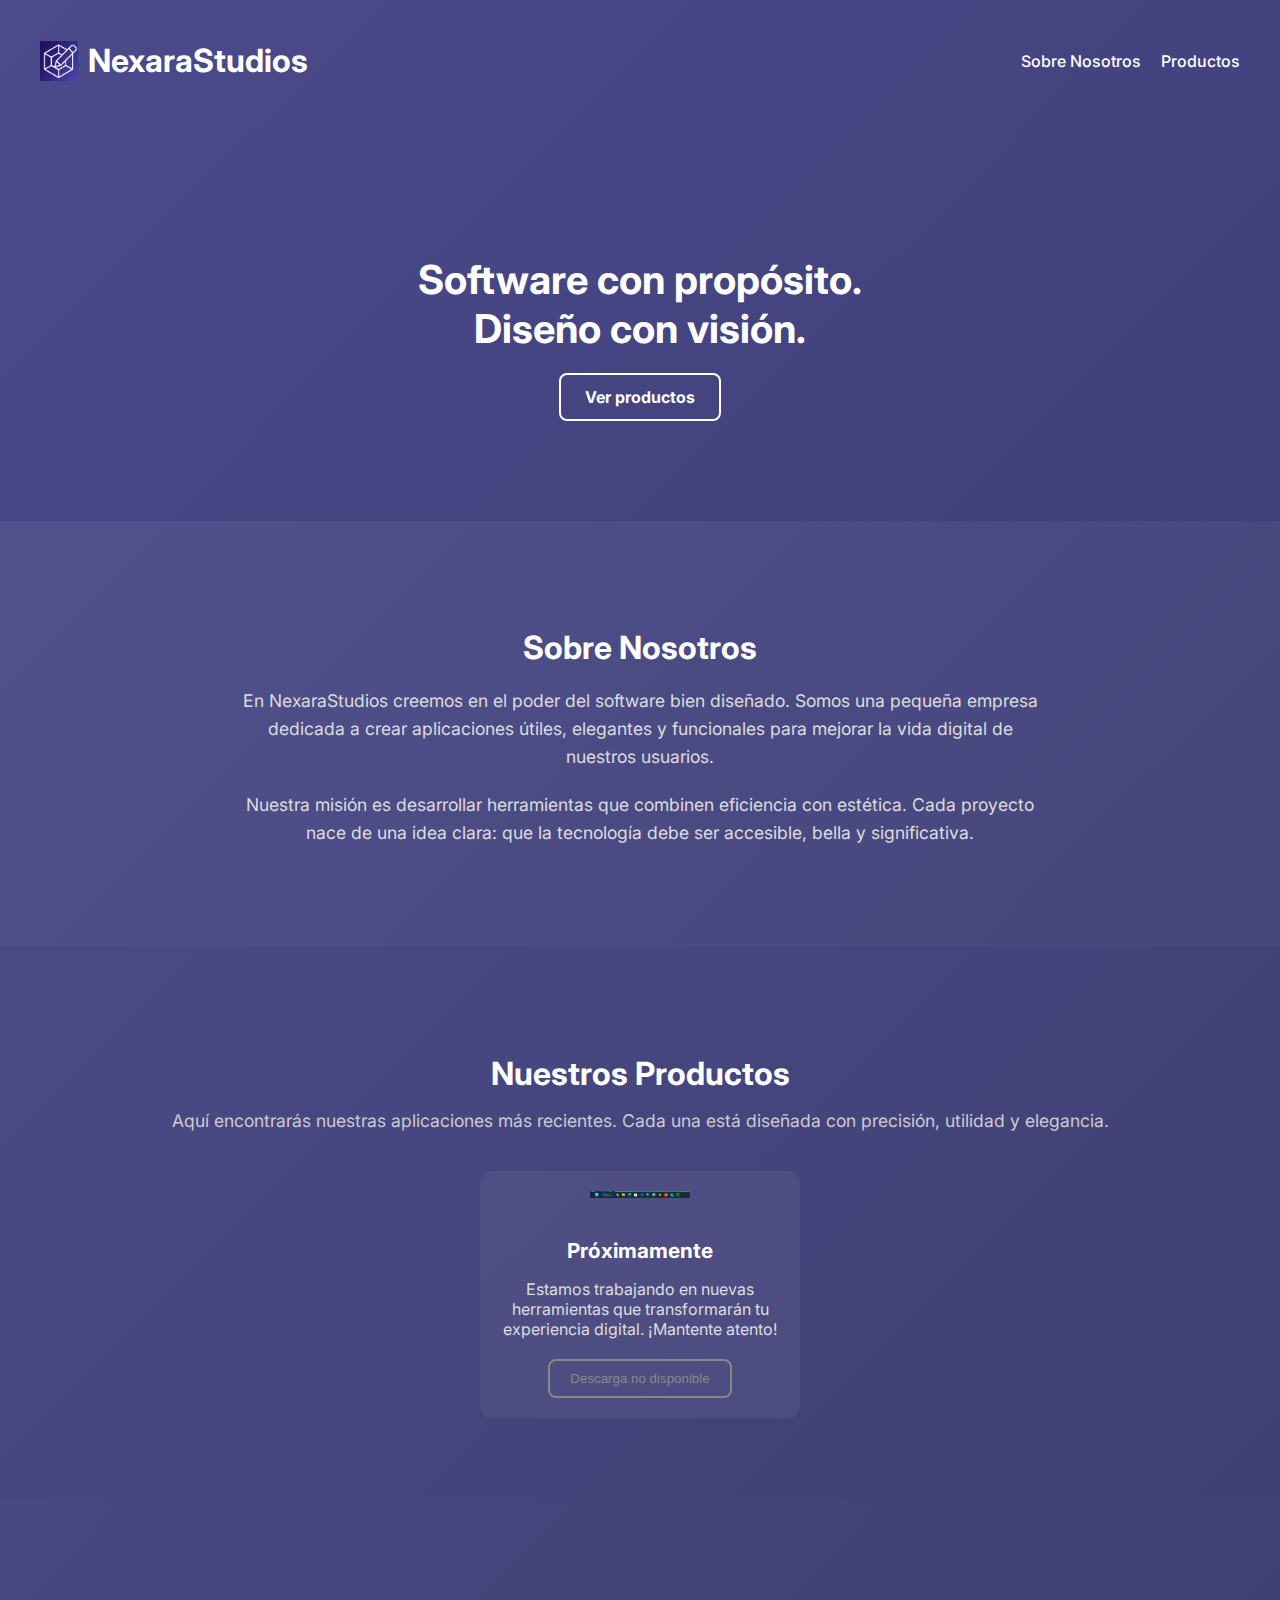
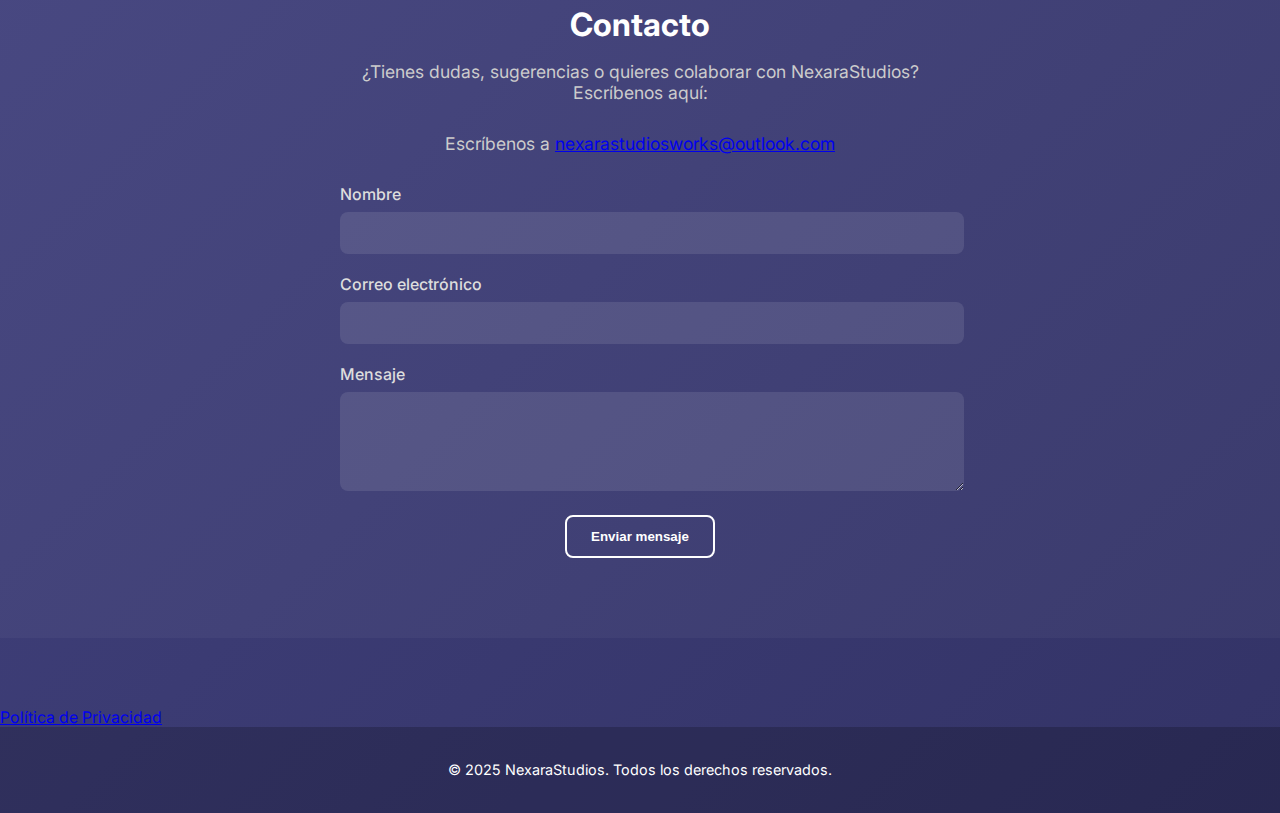
<file: index.html>
<!DOCTYPE html>
<html lang="es">
<head>
  <meta charset="UTF-8">
  <meta name="viewport" content="width=device-width, initial-scale=1.0">
  <title>NexaraStudios</title>
  <link rel="stylesheet" href="style.css">
  <link href="https://fonts.googleapis.com/css2?family=Inter:wght@400;700&display=swap" rel="stylesheet">
</head>
<body>
  <header>
    <div class="logo">
      <img src="assets/logo.png" alt="Logo NexaraStudios">
      <h1>NexaraStudios</h1>
    </div>
    <nav>
      <ul>
        <li><a href="#nosotros">Sobre Nosotros</a></li>
        <li><a href="#productos">Productos</a></li>
      </ul>
    </nav>
  </header>

  <section class="hero">
    <h2>Software con propósito.<br>Diseño con visión.</h2>
    <a href="#productos" class="btn">Ver productos</a>
  </section>

  <section id="nosotros" class="nosotros">
  <div class="container">
    <h2>Sobre Nosotros</h2>
    <p>
      En NexaraStudios creemos en el poder del software bien diseñado. Somos una pequeña empresa dedicada a crear aplicaciones útiles, elegantes y funcionales para mejorar la vida digital de nuestros usuarios.
    </p>
    <p>
      Nuestra misión es desarrollar herramientas que combinen eficiencia con estética. Cada proyecto nace de una idea clara: que la tecnología debe ser accesible, bella y significativa.
    </p>
  </div>
</section>

<section id="productos" class="productos">
  <div class="container">
    <h2>Nuestros Productos</h2>
    <p class="intro">Aquí encontrarás nuestras aplicaciones más recientes. Cada una está diseñada con precisión, utilidad y elegancia.</p>

    <div class="cards">
      <!-- Ejemplo de tarjeta de producto (puedes duplicar este bloque para cada app) -->
      <div class="card">
        <img src="assets/placeholder.png" alt="App en desarrollo">
        <h3>Próximamente</h3>
        <p>Estamos trabajando en nuevas herramientas que transformarán tu experiencia digital. ¡Mantente atento!</p>
        <button disabled class="btn-disabled">Descarga no disponible</button>
      </div>
    </div>
  </div>
</section>

<section id="contacto" class="contacto">
  <div class="container">
    <h2>Contacto</h2>
    <p>¿Tienes dudas, sugerencias o quieres colaborar con NexaraStudios? Escríbenos aquí:</p> <p>Escríbenos a <a href="mailto:nexarastudiosworks@outlook.com">nexarastudiosworks@outlook.com</a></p>

    <form>
      <div class="form-group">
        <label for="nombre">Nombre</label>
        <input type="text" id="nombre" name="nombre" required>
      </div>

      <div class="form-group">
        <label for="email">Correo electrónico</label>
        <input type="email" id="email" name="email" required>
      </div>

      <div class="form-group">
        <label for="mensaje">Mensaje</label>
        <textarea id="mensaje" name="mensaje" rows="5" required></textarea>
      </div>

      <button type="submit" class="btn">Enviar mensaje</button>
    </form>
  </div>
</section>

<input type="text" name="_gotcha" style="display:none">
 <h2 class="fade-in">Nuestros Productos</h2>
 <a href="privacidad.html">Política de Privacidad</a>
  <footer>
    <p>© 2025 NexaraStudios. Todos los derechos reservados.</p>
  </footer>

 

</body>
</html>
</file>
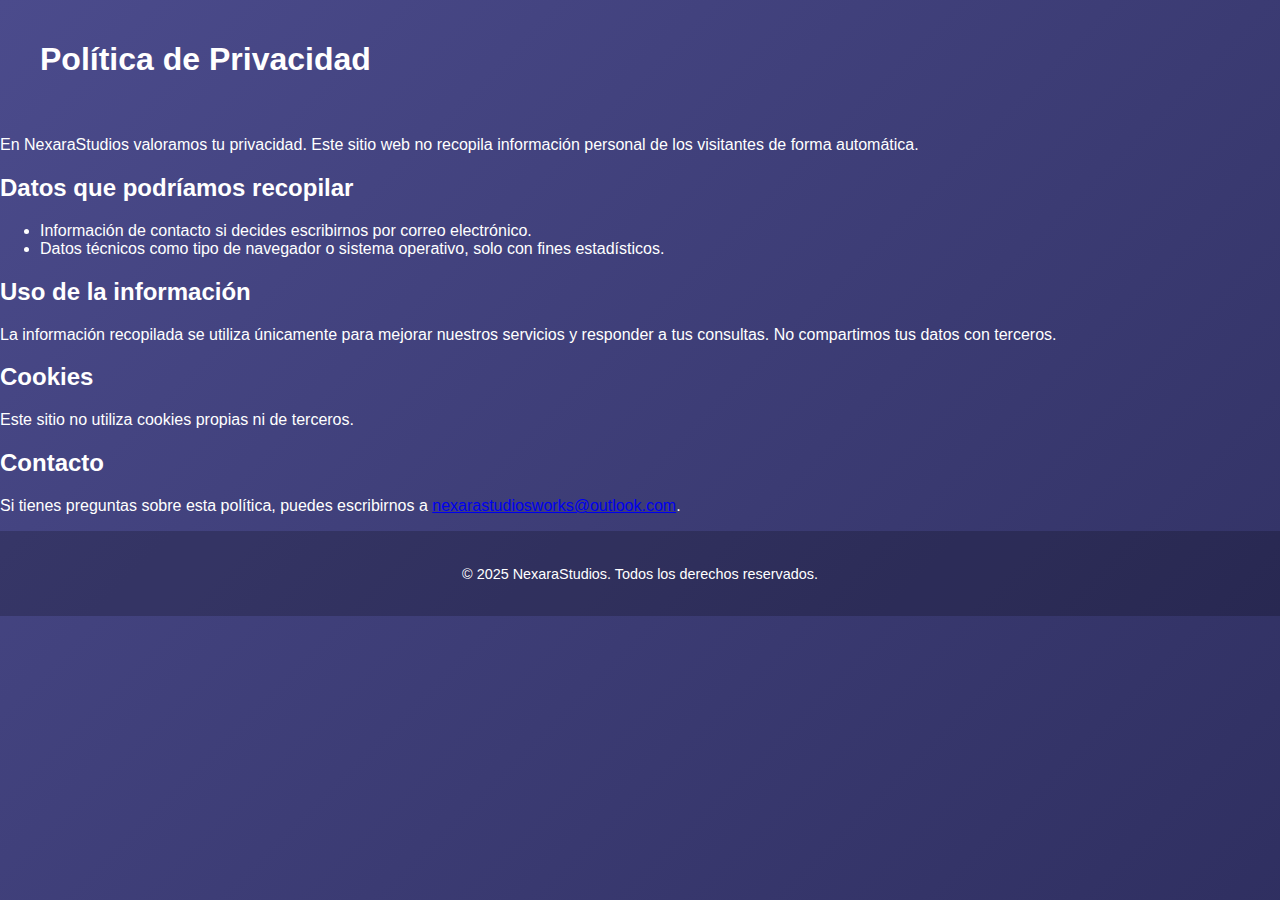
<file: privacidad.html>
<!DOCTYPE html>
<html lang="es">
<head>
  <meta charset="UTF-8">
  <title>Política de Privacidad | NexaraStudios</title>
  <link rel="stylesheet" href="style.css">
</head>
<body>
  <header>
    <h1>Política de Privacidad</h1>
  </header>
  <main>
    <section>
      <p>En NexaraStudios valoramos tu privacidad. Este sitio web no recopila información personal de los visitantes de forma automática.</p>

      <h2>Datos que podríamos recopilar</h2>
      <ul>
        <li>Información de contacto si decides escribirnos por correo electrónico.</li>
        <li>Datos técnicos como tipo de navegador o sistema operativo, solo con fines estadísticos.</li>
      </ul>

      <h2>Uso de la información</h2>
      <p>La información recopilada se utiliza únicamente para mejorar nuestros servicios y responder a tus consultas. No compartimos tus datos con terceros.</p>

      <h2>Cookies</h2>
      <p>Este sitio no utiliza cookies propias ni de terceros.</p>

      <h2>Contacto</h2>
      <p>Si tienes preguntas sobre esta política, puedes escribirnos a <a href="mailto:nexarastudiosworks@outlook.com">nexarastudiosworks@outlook.com</a>.</p>
    </section>
  </main>
  <footer>
    <p>&copy; 2025 NexaraStudios. Todos los derechos reservados.</p>
  </footer>
</body>
</html>
</file>
<file: style.css>
/* Fuente y reset básico */
body {
  margin: 0;
  font-family: 'Inter', sans-serif;
  background: linear-gradient(135deg, #1e1e3f, #3a3a6c);
  color: white;
}

/* Encabezado */
header {
  display: flex;
  justify-content: space-between;
  align-items: center;
  padding: 20px 40px;
}

.logo {
  display: flex;
  align-items: center;
}

.logo img {
  height: 40px;
  margin-right: 10px;
}

nav ul {
  list-style: none;
  display: flex;
  gap: 20px;
}

nav a {
  color: white;
  text-decoration: none;
  font-weight: 500;
}

/* Hero Section */
.hero {
  text-align: center;
  padding: 100px 20px;
}

.hero h2 {
  font-size: 2.5em;
  margin-bottom: 20px;
}

.btn {
  display: inline-block;
  padding: 12px 24px;
  border: 2px solid white;
  border-radius: 8px;
  color: white;
  text-decoration: none;
  font-weight: bold;
  transition: background 0.3s;
}

.btn:hover {
  background: rgba(255, 255, 255, 0.1);
}

/* Footer */
footer {
  text-align: center;
  padding: 20px;
  font-size: 0.9em;
  background-color: rgba(0, 0, 0, 0.2);
}

.nosotros {
  padding: 80px 20px;
  background-color: rgba(255, 255, 255, 0.05);
}

.nosotros .container {
  max-width: 800px;
  margin: 0 auto;
  text-align: center;
}

.nosotros h2 {
  font-size: 2em;
  margin-bottom: 20px;
  color: #ffffff;
}

.nosotros p {
  font-size: 1.1em;
  line-height: 1.6;
  color: #dddddd;
  margin-bottom: 20px;
}

.productos {
  padding: 80px 20px;
  background-color: rgba(255, 255, 255, 0.03);
}

.productos .container {
  max-width: 1000px;
  margin: 0 auto;
  text-align: center;
}

.productos h2 {
  font-size: 2em;
  margin-bottom: 10px;
  color: #ffffff;
}

.productos .intro {
  font-size: 1.1em;
  color: #cccccc;
  margin-bottom: 40px;
}

.cards {
  display: flex;
  flex-wrap: wrap;
  justify-content: center;
  gap: 30px;
}

.card {
  background-color: rgba(255, 255, 255, 0.05);
  border-radius: 12px;
  padding: 20px;
  width: 280px;
  text-align: center;
  transition: transform 0.3s;
}

.card:hover {
  transform: translateY(-5px);
}

.card img {
  width: 100px;
  margin-bottom: 15px;
}

.card h3 {
  font-size: 1.3em;
  margin-bottom: 10px;
  color: #ffffff;
}

.card p {
  font-size: 1em;
  color: #dddddd;
  margin-bottom: 20px;
}

.btn-disabled {
  padding: 10px 20px;
  border: 2px solid #888;
  border-radius: 8px;
  background-color: transparent;
  color: #888;
  cursor: not-allowed;
}

.contacto {
  padding: 80px 20px;
  background-color: rgba(255, 255, 255, 0.04);
}

.contacto .container {
  max-width: 600px;
  margin: 0 auto;
  text-align: center;
}

.contacto h2 {
  font-size: 2em;
  margin-bottom: 10px;
  color: #ffffff;
}

.contacto p {
  font-size: 1.1em;
  color: #cccccc;
  margin-bottom: 30px;
}

form {
  display: flex;
  flex-direction: column;
  gap: 20px;
}

.form-group {
  text-align: left;
}

label {
  display: block;
  margin-bottom: 8px;
  color: #dddddd;
  font-weight: 500;
}

input,
textarea {
  width: 100%;
  padding: 12px;
  border: none;
  border-radius: 8px;
  background-color: rgba(255, 255, 255, 0.1);
  color: white;
  font-size: 1em;
}

input::placeholder,
textarea::placeholder {
  color: #aaa;
}

input:focus,
textarea:focus {
  outline: none;
  background-color: rgba(255, 255, 255, 0.15);
}

button[type="submit"] {
  align-self: center;
  padding: 12px 24px;
  border: 2px solid white;
  border-radius: 8px;
  background-color: transparent;
  color: white;
  font-weight: bold;
  cursor: pointer;
  transition: background 0.3s;
}

button[type="submit"]:hover {
  background-color: rgba(255, 255, 255, 0.1);
}


.btn {
  transition: background-color 0.3s ease, transform 0.3s ease;
}

.btn:hover {
  background-color: rgba(255, 255, 255, 0.1);
  transform: scale(1.05);
}

.card {
  transition: transform 0.3s ease, box-shadow 0.3s ease;
}

.card:hover {
  transform: translateY(-5px);
  box-shadow: 0 10px 20px rgba(0, 0, 0, 0.2);
}

.fade-in {
  opacity: 0;
  transform: translateY(20px);
  animation: fadeInUp 1s ease forwards;
}

@keyframes fadeInUp {
  to {
    opacity: 1;
    transform: translateY(0);
  }
}

body {
  background: linear-gradient(-45deg, #1e1e3f, #3a3a6c, #2b2b5a, #4b4b8c);
  background-size: 400% 400%;
  animation: gradientMove 15s ease infinite;
}

@keyframes gradientMove {
  0% { background-position: 0% 50%; }
  50% { background-position: 100% 50%; }
  100% { background-position: 0% 50%; }
}
</file>
